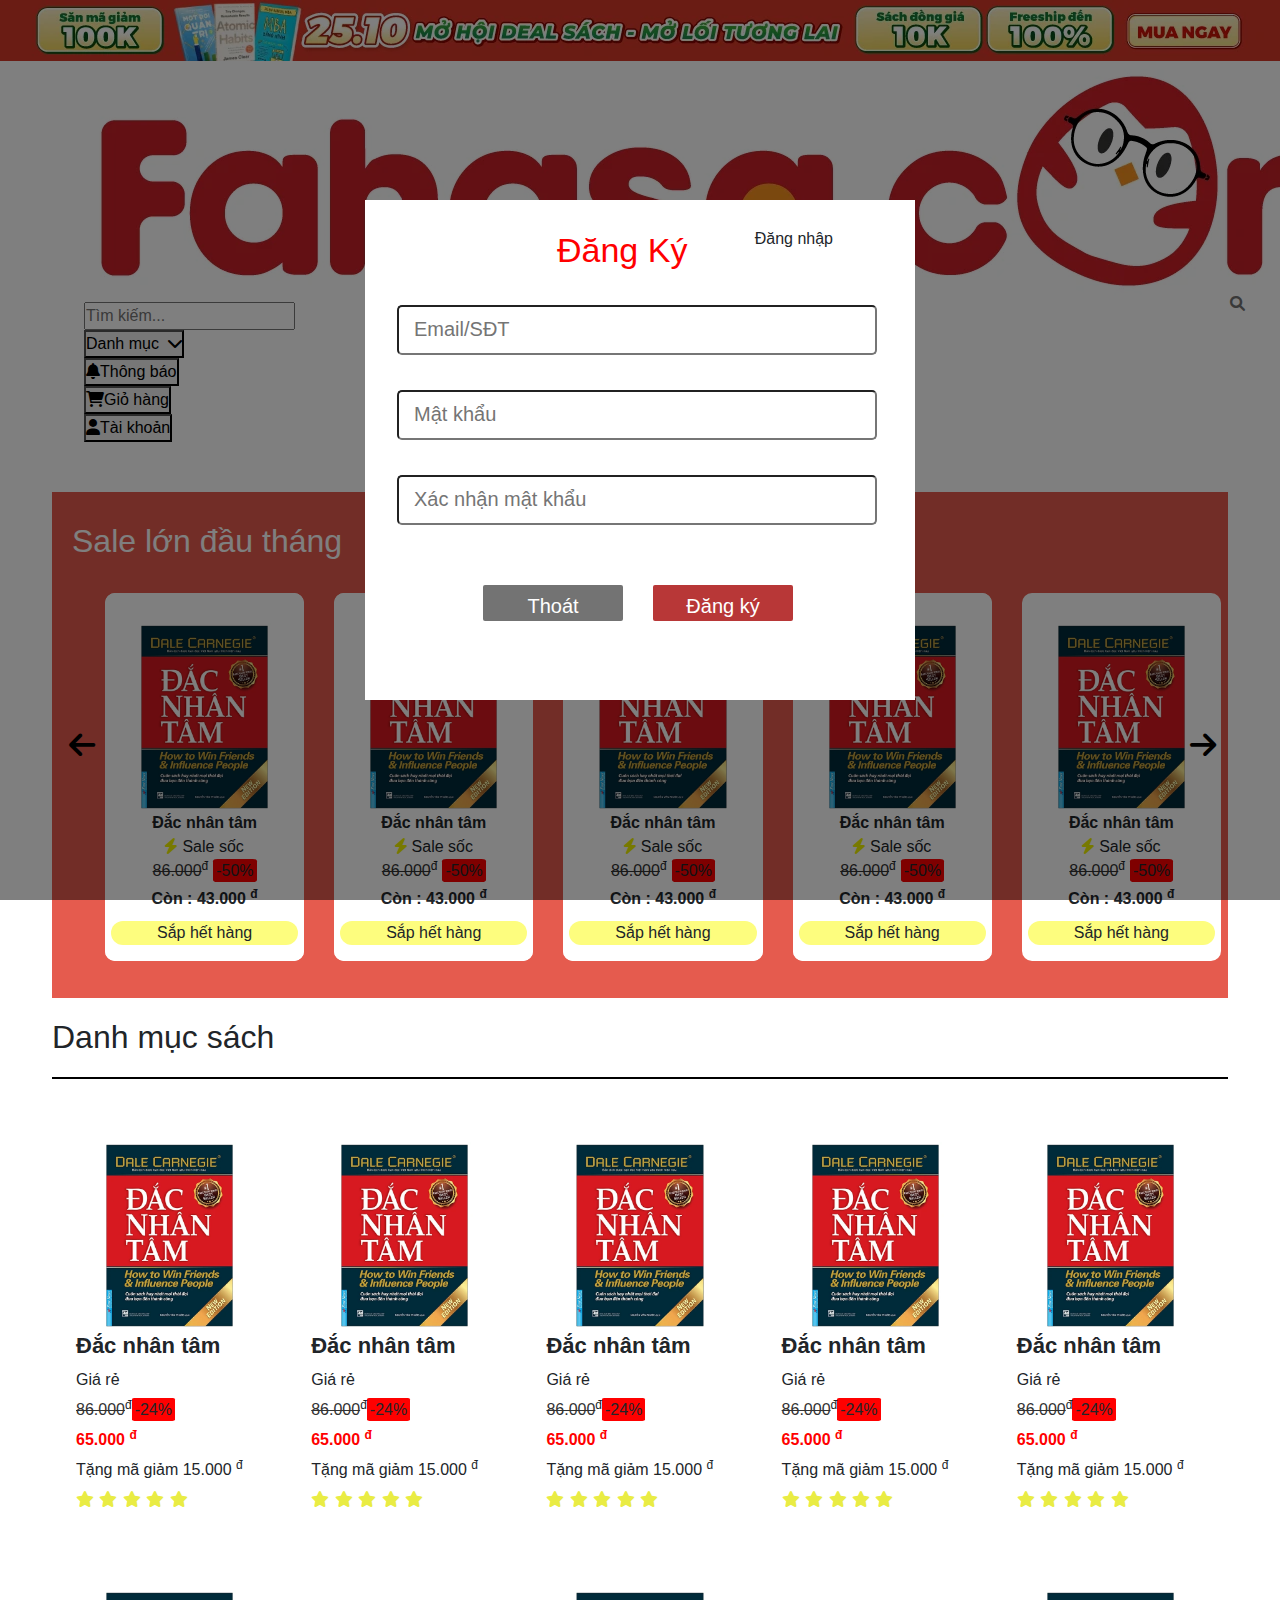
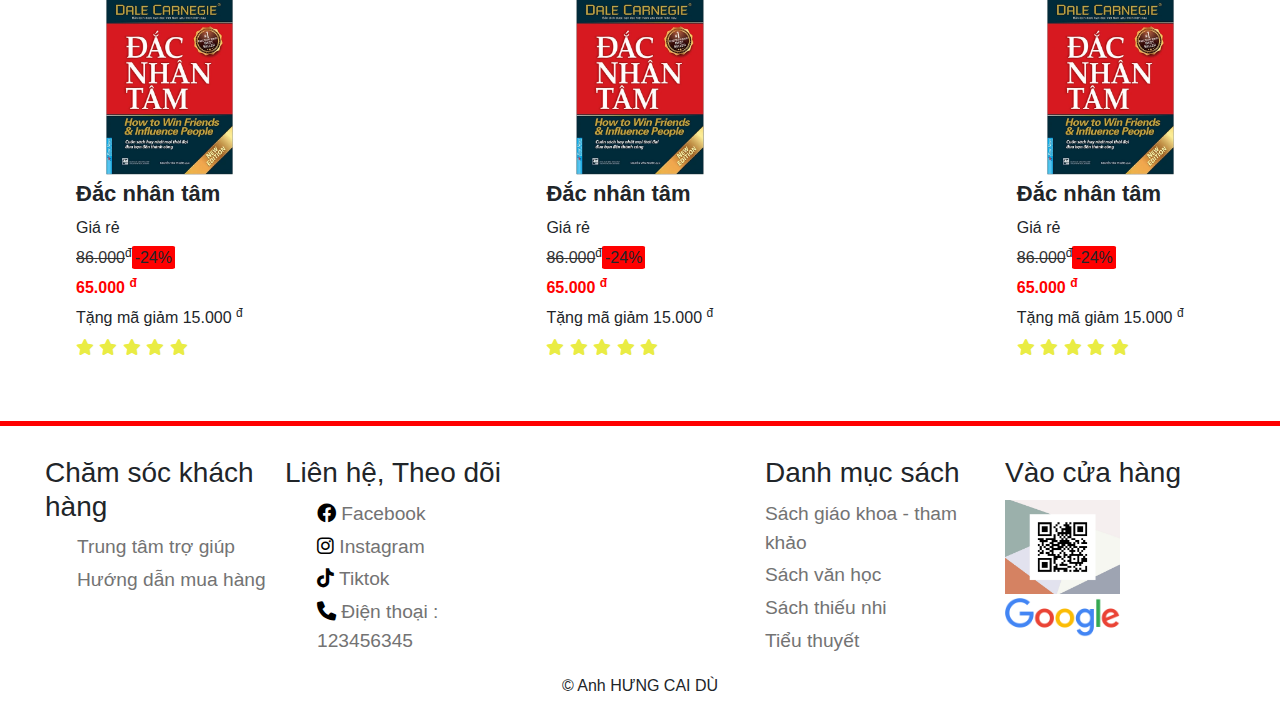
<file: index.html>
<!DOCTYPE html>
<html lang="en">

<head>
    <meta charset="UTF-8">
    <meta name="viewport" content="width=device-width, initial-scale=1.0">
    <script src="https://fontawesome.com/" crossorigin="anonymous"></script>
    <link rel="stylesheet" href="https://cdnjs.cloudflare.com/ajax/libs/font-awesome/6.0.0/css/all.min.css">
    <title>Document</title>
    <link href="https://cdn.jsdelivr.net/npm/bootstrap@5.2.3/dist/css/bootstrap.min.css" rel="stylesheet">
    <script src="https://cdn.jsdelivr.net/npm/bootstrap@5.2.3/dist/js/bootstrap.bundle.min.js"></script>
    <link rel="stylesheet" href="s.css">
</head>

<body>
    <header>
        <img src="image/hder.webp" alt="">
    </header>
    <nav>
        <div class="container">
            <ul>
                <li><a href=""><img src="image/fahasa-logo.webp" alt=""></a></li>
                <li>
                    <input type="text" name="" id="" placeholder="Tìm kiếm...">
                    <a href=""><i class="fa-solid fa-magnifying-glass"></i></a>
                </li>
                <li>
                        <a href=""></a>
                        <button>
                            Danh mục 
                            <i class="fas fa-grid-2"></i>
                            <i class="fas fa-chevron-down"></i>
                        </button>
                </li>
                <li>
                    <a href=""></a>
                    <button><i class="fa-solid fa-bell"></i>Thông báo</button>
                </li>
                <li>
                    <a href=""></a>
                    <button><i class="fa-solid fa-cart-shopping"></i>Giỏ hàng</button>
                </li>
                <li id="adress-form">
                    <a href=""></a>
                    <button><i class="fa-solid fa-user"></i>Tài khoản</button>
                </li>
                <div class="modal">
                    <div class="modal_overlay"></div>
                    <div class="modal_body">
            <!-- ......đăng nhập..... -->
                        <!-- <div class="auth-form">
                            <div class="auth-form_container">
                                <div class="auth-form_header">
                                    <h3 class="auth-form_heading">Đăng nhập</h3>
                                    <span class="auth-form_swich-btn">Đăng ký</span>
                                </div>
            
                                <div class="auth-form_form">
                                    <div class="auth-form_group">
                                        <input placeholder="Email/SĐT" type="text" class="auth-form_input">
                                    </div>
                                    <div class="auth-form_group">
                                        <input placeholder="Mật khẩu" type="password" class="auth-form_input">
                                    </div>
                            
                                </div>
                                <div class="auth-form_aside">
                                    <div class="auth-form_help">
                                        <a href="">Quên mật khẩu</a>
                                    </div>
                                </div>
                                <div class="auth-form_controls">
                                    <button class="btn">Thoát</button>
                                    <button class="btn btn--primary">Đăng nhập</button>
                                </div>
                            </div>
                        </div>  -->
            <!-- ......đăng ký.....  -->
                        <div class="auth-form">
                            <div class="auth-form_container">
                                <div class="auth-form_header">
                                    <h3 class="auth-form_heading">Đăng Ký</h3>
                                    <span class="auth-form_swich-btn">Đăng nhập</span>
                                </div>
            
                                <div class="auth-form_form">
                                    <div class="auth-form_group">
                                        <input placeholder="Email/SĐT" type="text" class="auth-form_input">
                                    </div>
                                    <div class="auth-form_group">
                                        <input placeholder="Mật khẩu" type="text" class="auth-form_input">
                                    </div>
                                    <div class="auth-form_group">
                                        <input placeholder="Xác nhận mật khẩu" type="text" class="auth-form_input">
                                    </div>
                                </div>
                                <div class="auth-form_controls">
                                    <button id="adress-back" class="btn auth-form_controls_back">Thoát</button>
                                    <button class="btn btn--primary">Đăng ký</button>
                                </div>
                            </div>
                        </div> 
            
                    </div>
                </div>
            </ul>                                                                
        </div>
    </nav>
    <!-- .....form.. -->
     
    <!-- ......slider prouct..... -->
    <section class="slider-product-one">
        <div class="container">
            <div class="slider-product-one-content">
                <div class="slider-product-one-content-title">
                    <h2>Sale lớn đầu tháng</h2>
                </div>
                <div class="slider-product-one-content-content">
                    <div class="slider-product-one-content-items-content">
                        <div class="slider-product-one-content-items">
                            <div class="slider-product-one-content-item">
                                <img src="image/dacnhantam.webp" alt="">
                                <div class="slider-product-one-content-item-text">
                                    <li>Đắc nhân tâm</li>
                                    <li><i class="fa-solid fa-bolt"></i>Sale sốc</li>
                                    <li><a href="">86.000</a><sup>đ</sup><span>-50%</span></li>
                                    <li>Còn : 43.000 <sup>đ</sup></li>
                                    <li>
                                        <span>Sắp hết hàng</span>
                                    </li>
                                </div>
                            </div>
                            <div class="slider-product-one-content-item">
                                <img src="image/dacnhantam.webp" alt="">
                                <div class="slider-product-one-content-item-text">
                                    <li>Đắc nhân tâm</li>
                                    <li><i class="fa-solid fa-bolt"></i>Sale sốc</li>
                                    <li><a href="">86.000</a><sup>đ</sup><span>-50%</span></li>
                                    <li>Còn : 43.000 <sup>đ</sup></li>
                                    <li>
                                        <span>Sắp hết hàng</span>
                                    </li>
                                </div>
                            </div>
                            <div class="slider-product-one-content-item">
                                <img src="image/dacnhantam.webp" alt="">
                                <div class="slider-product-one-content-item-text">
                                    <li>Đắc nhân tâm</li>
                                    <li><i class="fa-solid fa-bolt"></i>Sale sốc</li>
                                    <li><a href="">86.000</a><sup>đ</sup><span>-50%</span></li>
                                    <li>Còn : 43.000 <sup>đ</sup></li>
                                    <li>
                                        <span>Sắp hết hàng</span>
                                    </li>
                                </div>
                            </div>
                            <div class="slider-product-one-content-item">
                                <img src="image/dacnhantam.webp" alt="">
                                <div class="slider-product-one-content-item-text">
                                    <li>Đắc nhân tâm</li>
                                    <li><i class="fa-solid fa-bolt"></i>Sale sốc</li>
                                    <li><a href="">86.000</a><sup>đ</sup><span>-50%</span></li>
                                    <li>Còn : 43.000 <sup>đ</sup></li>
                                    <li>
                                        <span>Sắp hết hàng</span>
                                    </li>
                                </div>
                            </div>
                            <div class="slider-product-one-content-item">
                                <img src="image/dacnhantam.webp" alt="">
                                <div class="slider-product-one-content-item-text">
                                    <li>Đắc nhân tâm</li>
                                    <li><i class="fa-solid fa-bolt"></i>Sale sốc</li>
                                    <li><a href="">86.000</a><sup>đ</sup><span>-50%</span></li>
                                    <li>Còn : 43.000 <sup>đ</sup></li>
                                    <li>
                                        <span>Sắp hết hàng</span>
                                    </li>
                                </div>
                            </div>
                        </div>
                        <div class="slider-product-one-content-items">
                            <div class="slider-product-one-content-item">
                                <img src="image/dacnhantam.webp" alt="">
                                <div class="slider-product-one-content-item-text">
                                    <li>Đắc nhân tâm</li>
                                    <li><i class="fa-solid fa-bolt"></i>Sale sốc</li>
                                    <li><a href="">86.000</a><sup>đ</sup><span>-50%</span></li>
                                    <li>Còn : 43.000 <sup>đ</sup></li>
                                    <li>
                                        <span>Sắp hết hàng</span>
                                    </li>
                                </div>
                            </div>
                            <div class="slider-product-one-content-item">
                                <img src="image/dacnhantam.webp" alt="">
                                <div class="slider-product-one-content-item-text">
                                    <li>Đắc nhân tâm</li>
                                    <li><i class="fa-solid fa-bolt"></i>Sale sốc</li>
                                    <li><a href="">86.000</a><sup>đ</sup><span>-50%</span></li>
                                    <li>Còn : 43.000 <sup>đ</sup></li>
                                    <li>
                                        <span>Sắp hết hàng</span>
                                    </li>
                                </div>
                            </div>
                            <div class="slider-product-one-content-item">
                                <img src="image/dacnhantam.webp" alt="">
                                <div class="slider-product-one-content-item-text">
                                    <li>Đắc nhân tâm</li>
                                    <li><i class="fa-solid fa-bolt"></i>Sale sốc</li>
                                    <li><a href="">86.000</a><sup>đ</sup><span>-50%</span></li>
                                    <li>Còn : 43.000 <sup>đ</sup></li>
                                    <li>
                                        <span>Sắp hết hàng</span>
                                    </li>
                                </div>
                            </div>
                            <div class="slider-product-one-content-item">
                                <img src="image/dacnhantam.webp" alt="">
                                <div class="slider-product-one-content-item-text">
                                    <li>Đắc nhân tâm</li>
                                    <li><i class="fa-solid fa-bolt"></i>Sale sốc</li>
                                    <li><a href="">86.000</a><sup>đ</sup><span>-50%</span></li>
                                    <li>Còn : 43.000 <sup>đ</sup></li>
                                    <li>
                                        <span>Sắp hết hàng</span>
                                    </li>
                                </div>
                            </div>
                        </div>
                        <!-- <div class="slider-          product-one-content-items">
                            <div class="slider-product-one-content-item">
                                <img src="image/dacnhantam.webp" alt="">
                                <div class="slider-product-one-content-item-text">
                                    <li>Đắc nhân tâm</li>
                                    <li><i class="fa-solid fa-bolt"></i>Sale sốc</li>
                                    <li><a href="">86.000</a><sup>đ</sup><span>-50%</span></li>
                                    <li>Còn : 43.000 <sup>đ</sup></li>
                                    <li>
                                        <span>Sắp hết hàng</span>
                                    </li>
                                </div>
                            </div>
                            <div class="slider-product-one-content-item">
                                <img src="image/dacnhantam.webp" alt="">
                                <div class="slider-product-one-content-item-text">
                                    <li>Đắc nhân tâm</li>
                                    <li><i class="fa-solid fa-bolt"></i>Sale sốc</li>
                                    <li><a href="">86.000</a><sup>đ</sup><span>-50%</span></li>
                                    <li>Còn : 43.000 <sup>đ</sup></li>
                                    <li>
                                        <span>Sắp hết hàng</span>
                                    </li>
                                </div>
                            </div>
                            <div class="slider-product-one-content-item">
                                <img src="image/dacnhantam.webp" alt="">
                                <div class="slider-product-one-content-item-text">
                                    <li>Đắc nhân tâm</li>
                                    <li><i class="fa-solid fa-bolt"></i>Sale sốc</li>
                                    <li><a href="">86.000</a><sup>đ</sup><span>-50%</span></li>
                                    <li>Còn : 43.000 <sup>đ</sup></li>
                                    <li>
                                        <span>Sắp hết hàng</span>
                                    </li>
                                </div>
                            </div>
                            <div class="slider-product-one-content-item">
                                <img src="image/dacnhantam.webp" alt="">
                                <div class="slider-product-one-content-item-text">
                                    <li>Đắc nhân tâm</li>
                                    <li><i class="fa-solid fa-bolt"></i>Sale sốc</li>
                                    <li><a href="">86.000</a><sup>đ</sup><span>-50%</span></li>
                                    <li>Còn : 43.000 <sup>đ</sup></li>
                                    <li>
                                        <span>Sắp hết hàng</span>
                                    </li>
                                </div>
                            </div>
                        </div> -->
                    </div>

                </div>
                <div class="slider-product-one-content-btn">
                    <!-- <i class="fa-solid fa-arrows-left-right"></i> -->
                    <i class="fas fa-arrow-left fa-chevron-right-one"></i>
                    <i class="fas fa-arrow-right fa-chevron-left-one"></i>
                </div>


            </div>
        </div>

    </section>
    <!-- .......product gallery....... -->
    <section class="product-gallery-one">
        <div class="container">
            <div class="product-gallery-one-content">
                <div class="product-gallery-one-conten-litle">
                    <h2>Danh mục sách</h2>
                </div>
                <div class="product-gallery-one-content-product " >
                    <div class="product-gallery-one-content-product-item">
                        <img src="image/dacnhantam.webp" alt="">
                        <div class="product-gallery-one-content-product-item-text">
                            <li>Đắc nhân tâm</li>
                            <li>Giá rẻ</li>
                            <li><a href="">86.000</a><sup>đ</sup><span>-24%</span></li>
                            <li>65.000 <sup>đ</sup></li>
                            <li>Tặng mã giảm 15.000 <sup>đ</sup></li>
                            <li>
                                <i class="fa-solid fa-star"></i>
                                <i class="fa-solid fa-star"></i>
                                <i class="fa-solid fa-star"></i>
                                <i class="fa-solid fa-star"></i>
                                <i class="fa-solid fa-star"></i>
                            </li>
                        </div>
                    </div>
                    <div class="product-gallery-one-content-product-item">
                        <img src="image/dacnhantam.webp" alt="">
                        <div class="product-gallery-one-content-product-item-text">
                            <li>Đắc nhân tâm</li>
                            <li>Giá rẻ</li>
                            <li><a href="">86.000</a><sup>đ</sup><span>-24%</span></li>
                            <li>65.000 <sup>đ</sup></li>
                            <li>Tặng mã giảm 15.000 <sup>đ</sup></li>
                            <li>
                                <i class="fa-solid fa-star"></i>
                                <i class="fa-solid fa-star"></i>
                                <i class="fa-solid fa-star"></i>
                                <i class="fa-solid fa-star"></i>
                                <i class="fa-solid fa-star"></i>
                            </li>
                        </div>
                    </div>
                    <div class="product-gallery-one-content-product-item">
                        <img src="image/dacnhantam.webp" alt="">
                        <div class="product-gallery-one-content-product-item-text">
                            <li>Đắc nhân tâm</li>
                            <li>Giá rẻ</li>
                            <li><a href="">86.000</a><sup>đ</sup><span>-24%</span></li>
                            <li>65.000 <sup>đ</sup></li>
                            <li>Tặng mã giảm 15.000 <sup>đ</sup></li>
                            <li>
                                <i class="fa-solid fa-star"></i>
                                <i class="fa-solid fa-star"></i>
                                <i class="fa-solid fa-star"></i>
                                <i class="fa-solid fa-star"></i>
                                <i class="fa-solid fa-star"></i>
                            </li>
                        </div>
                    </div>
                    <div class="product-gallery-one-content-product-item">
                        <img src="image/dacnhantam.webp" alt="">
                        <div class="product-gallery-one-content-product-item-text">
                            <li>Đắc nhân tâm</li>
                            <li>Giá rẻ</li>
                            <li><a href="">86.000</a><sup>đ</sup><span>-24%</span></li>
                            <li>65.000 <sup>đ</sup></li>
                            <li>Tặng mã giảm 15.000 <sup>đ</sup></li>
                            <li>
                                <i class="fa-solid fa-star"></i>
                                <i class="fa-solid fa-star"></i>
                                <i class="fa-solid fa-star"></i>
                                <i class="fa-solid fa-star"></i>
                                <i class="fa-solid fa-star"></i>
                            </li>
                        </div>
                    </div>
                    <div class="product-gallery-one-content-product-item">
                        <img src="image/dacnhantam.webp" alt="">
                        <div class="product-gallery-one-content-product-item-text">
                            <li>Đắc nhân tâm</li>
                            <li>Giá rẻ</li>
                            <li><a href="">86.000</a><sup>đ</sup><span>-24%</span></li>
                            <li>65.000 <sup>đ</sup></li>
                            <li>Tặng mã giảm 15.000 <sup>đ</sup></li>
                            <li>
                                <i class="fa-solid fa-star"></i>
                                <i class="fa-solid fa-star"></i>
                                <i class="fa-solid fa-star"></i>
                                <i class="fa-solid fa-star"></i>
                                <i class="fa-solid fa-star"></i>
                            </li>
                        </div>
                    </div>
                    <div class="product-gallery-one-content-product-item">
                        <img src="image/dacnhantam.webp" alt="">
                        <div class="product-gallery-one-content-product-item-text">
                            <li>Đắc nhân tâm</li>
                            <li>Giá rẻ</li>
                            <li><a href="">86.000</a><sup>đ</sup><span>-24%</span></li>
                            <li>65.000 <sup>đ</sup></li>
                            <li>Tặng mã giảm 15.000 <sup>đ</sup></li>
                            <li>
                                <i class="fa-solid fa-star"></i>
                                <i class="fa-solid fa-star"></i>
                                <i class="fa-solid fa-star"></i>
                                <i class="fa-solid fa-star"></i>
                                <i class="fa-solid fa-star"></i>
                            </li>
                        </div>
                    </div>
                    <div class="product-gallery-one-content-product-item">
                        <img src="image/dacnhantam.webp" alt="">
                        <div class="product-gallery-one-content-product-item-text">
                            <li>Đắc nhân tâm</li>
                            <li>Giá rẻ</li>
                            <li><a href="">86.000</a><sup>đ</sup><span>-24%</span></li>
                            <li>65.000 <sup>đ</sup></li>
                            <li>Tặng mã giảm 15.000 <sup>đ</sup></li>
                            <li>
                                <i class="fa-solid fa-star"></i>
                                <i class="fa-solid fa-star"></i>
                                <i class="fa-solid fa-star"></i>
                                <i class="fa-solid fa-star"></i>
                                <i class="fa-solid fa-star"></i>
                            </li>
                        </div>
                    </div>
                    <div class="product-gallery-one-content-product-item">
                        <img src="image/dacnhantam.webp" alt="">
                        <div class="product-gallery-one-content-product-item-text">
                            <li>Đắc nhân tâm</li>
                            <li>Giá rẻ</li>
                            <li><a href="">86.000</a><sup>đ</sup><span>-24%</span></li>
                            <li>65.000 <sup>đ</sup></li>
                            <li>Tặng mã giảm 15.000 <sup>đ</sup></li>
                            <li>
                                <i class="fa-solid fa-star"></i>
                                <i class="fa-solid fa-star"></i>
                                <i class="fa-solid fa-star"></i>
                                <i class="fa-solid fa-star"></i>
                                <i class="fa-solid fa-star"></i>
                            </li>
                        </div>
                    </div>

                </div>
                
                
            </div>
        </div>
    </section>
    <!-- foorter -->
    <footer class="footer">
        <div class="gird">
            <div class="gird__row">
                <div class="gird__colum-2-4">
                    <h3 class="foorter__heading">Chăm sóc khách hàng</h3>
                    <ul class="footer-list">
                        <li class="footer-item">
                            <a href="" class="footer-item-link">Trung tâm trợ giúp</a>
                        </li>
                        <li class="footer-item">
                            <a href="" class="footer-item-link">Hướng dẫn mua hàng</a>
                        </li>    
                    </ul>
                </div>
                <div class="gird__colum-2-4">
                    <h3 class="foorter__heading">Liên hệ, Theo dõi</h3>
                    <ul class="footer-list">
                        <li class="footer-item">
                            <a href="" class="footer-item-link">
                                <i class="fa-brands fa-facebook"></i>
                                Facebook
                            </a>
                        </li>
                        <li class="footer-item">
                            <a href="" class="footer-item-link">
                                <i class="fa-brands fa-instagram"></i>
                                Instagram
                            </a>
                        </li>
                        <li class="footer-item">
                            <a href="" class="footer-item-link">
                                <i class="fa-brands fa-tiktok"></i>
                                Tiktok
                            </a>
                        </li> 
                        <li class="footer-item">
                            <a href="" class="footer-item-link">
                                <i class="fa-solid fa-phone"></i>
                                Điện thoại : 123456345
                            </a>
                        </li>   
                    </ul>
                </div>
                <div class="gird__colum-2-4">
                    <h3 class="foorter__heading"></h3>
                </div>
                <div class="gird__colum-2-4">
                    <h3 class="foorter__heading">Danh mục sách</h3>
                    <li class="footer-item">
                        <a href="" class="footer-item-link">
                            Sách giáo khoa - tham khảo
                        </a>
                    </li> 
                    <li class="footer-item">
                        <a href="" class="footer-item-link">
                            Sách văn học
                        </a>
                    </li> 
                    <li class="footer-item">
                        <a href="" class="footer-item-link">
                            Sách thiếu nhi
                        </a>
                    </li> 
                    <li class="footer-item">
                        <a href="" class="footer-item-link">
                            Tiểu thuyết
                        </a>
                    </li> 
                </div>
                <div class="gird__colum-2-4">
                    <h3 class="foorter__heading">Vào cửa hàng</h3>
                    <li class="footer-item">
                        <a href="" class="footer-item-link">
                            <img class="footer-img" src="image/qr.jpg" alt="Truy cập">
                        </a>
                        <a href="" class="footer-item-link">
                            <img class="footer-img" src="image/gg.png" alt=" Google">
                           
                        </a>
                        
                    </li> 
                </div>
                
            </div>
            <div class="gird__row2">
                <p>&copy Anh HƯNG CAI DÙ</p>
            </div>
        </div>
    </footer>
    <script src="ci.js"></script>
</body>

</html>
</file>
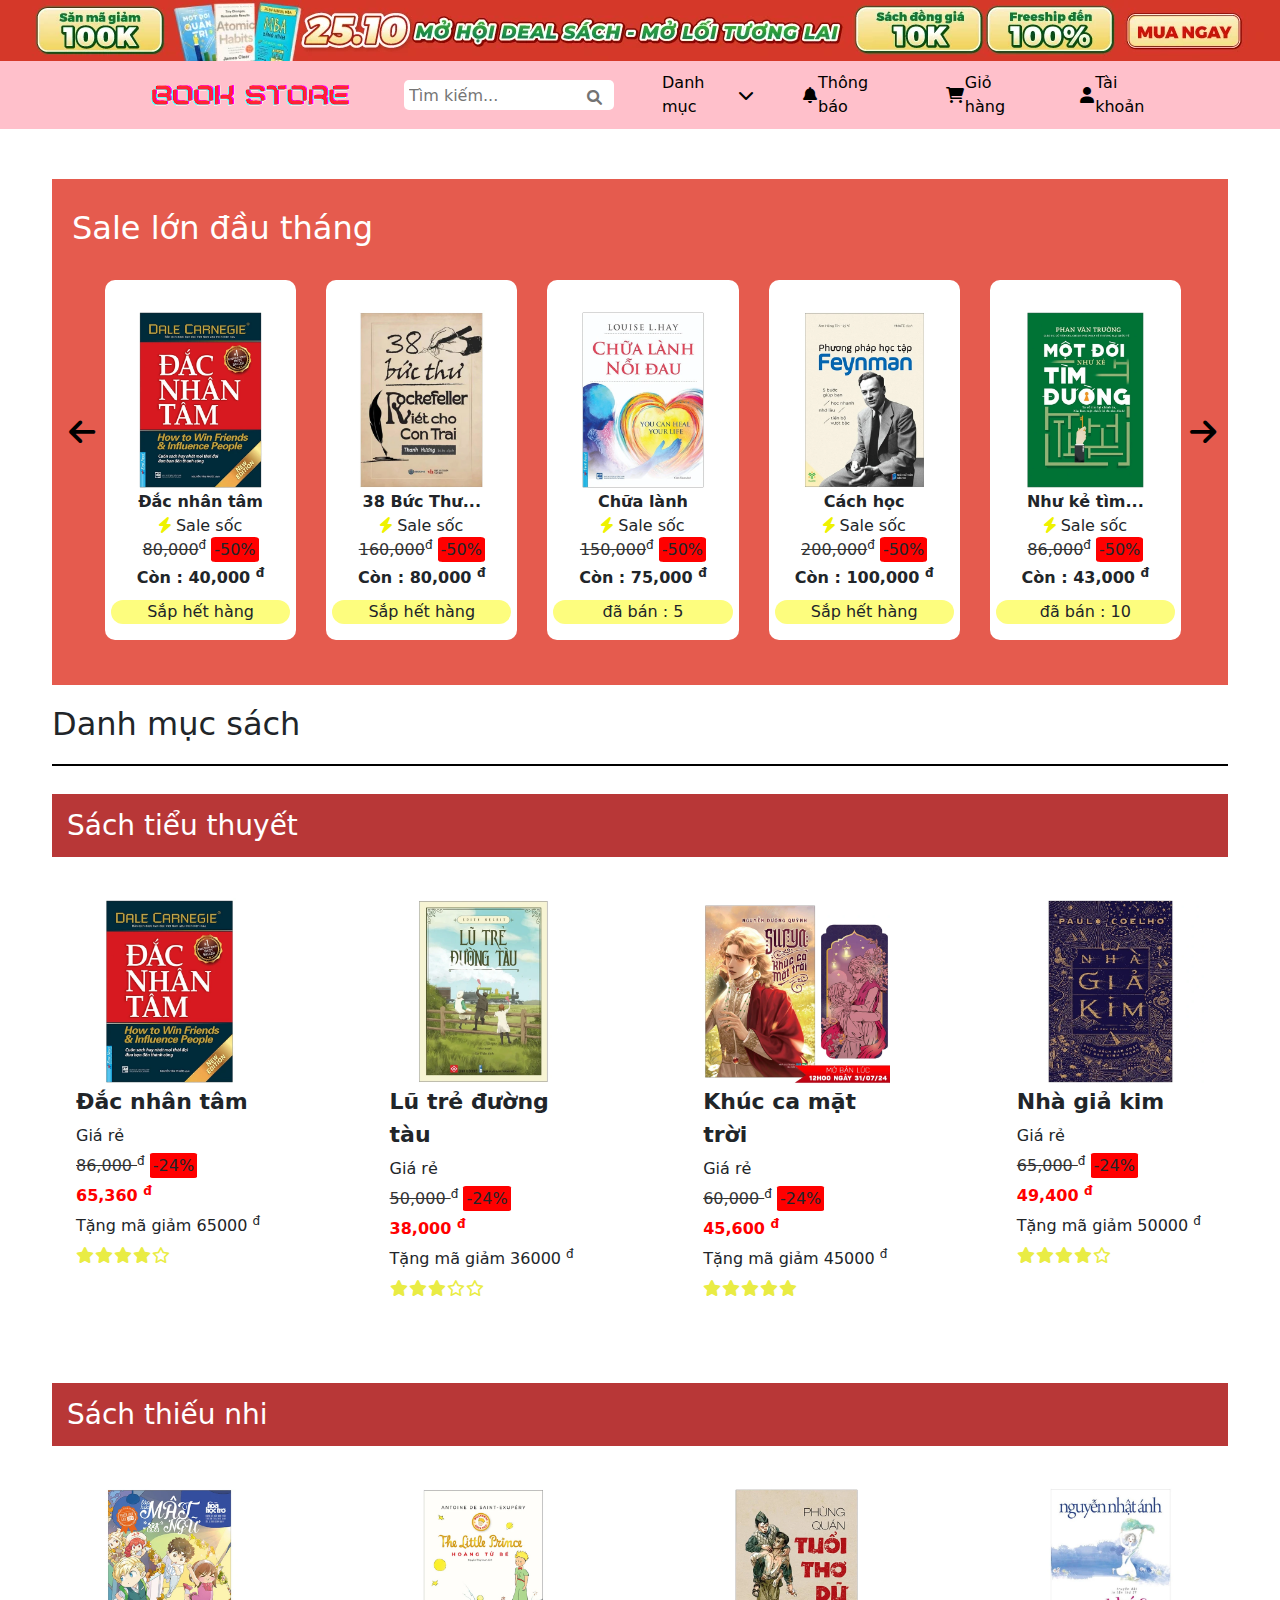
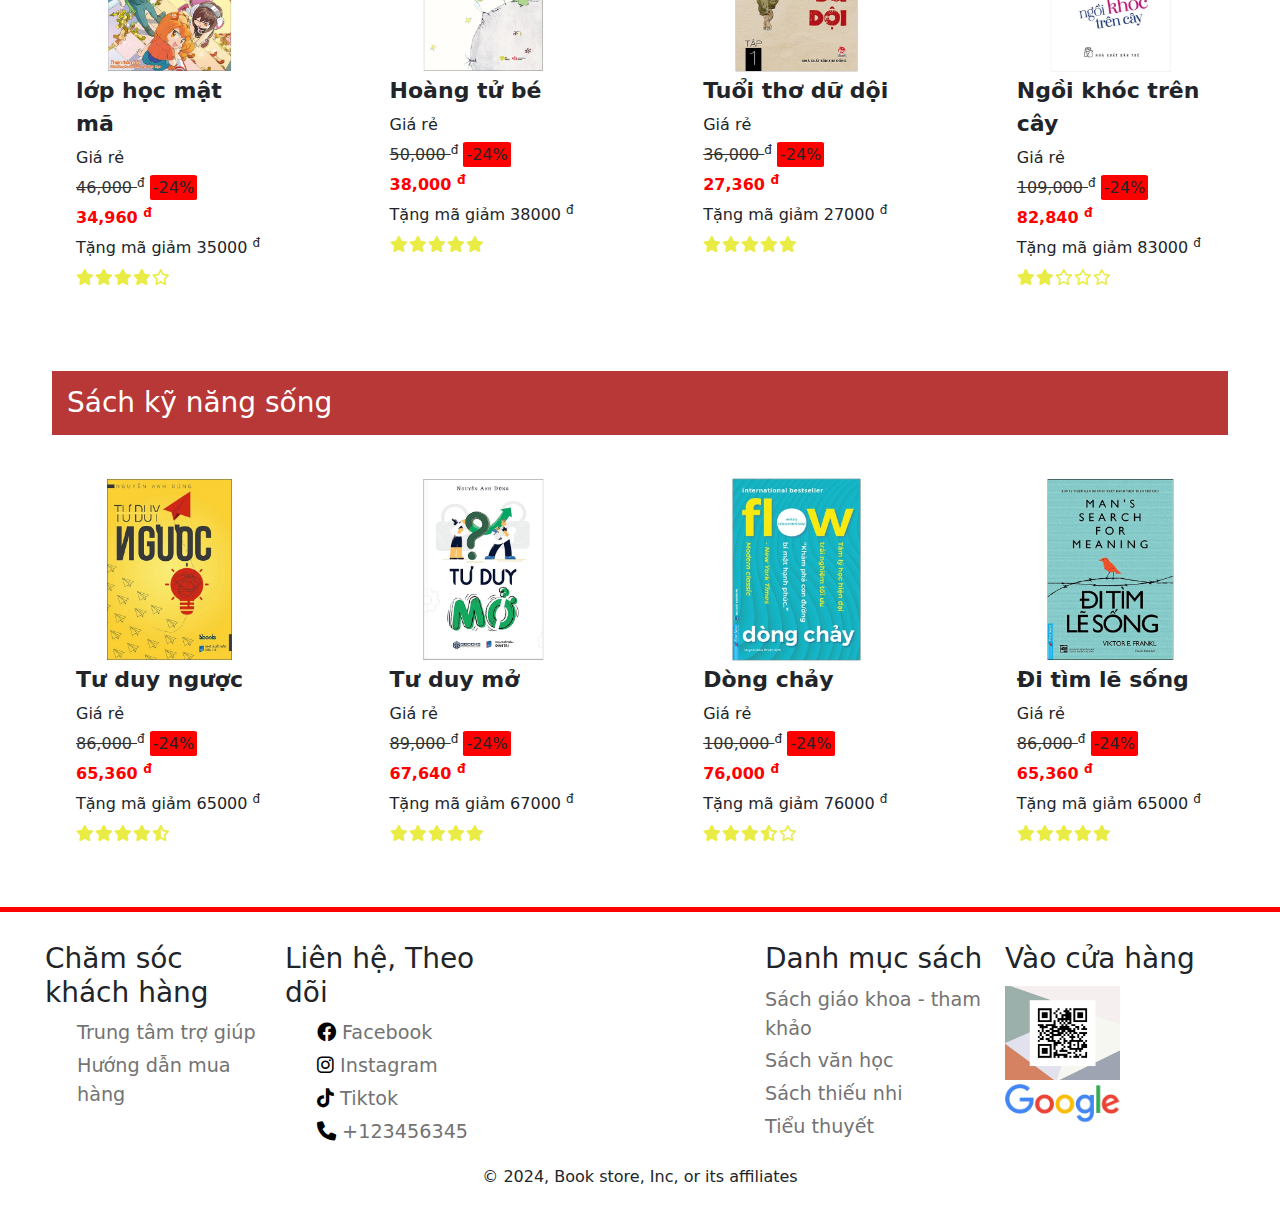
<file: page/index.html>
<!DOCTYPE html>
<html lang="en">

<head>
    <meta charset="UTF-8">
    <meta name="viewport" content="width=device-width, initial-scale=1.0">
    <script src="https://fontawesome.com/" crossorigin="anonymous"></script>
    <link rel="stylesheet" href="https://cdnjs.cloudflare.com/ajax/libs/font-awesome/6.0.0/css/all.min.css">
    <title>Document</title>
    <link href="https://cdn.jsdelivr.net/npm/bootstrap@5.2.3/dist/css/bootstrap.min.css" rel="stylesheet">
    <script src="https://cdn.jsdelivr.net/npm/bootstrap@5.2.3/dist/js/bootstrap.bundle.min.js"></script>
    <link rel="stylesheet" href="../style/s.css">
</head>

<body>
    <div id="header"></div>
    <!-- ......slider prouct..... -->
    <section class="slider-product-one">
        <div class="container">
            <div class="slider-product-one-content">
                <div class="slider-product-one-content-title">
                    <h2>Sale lớn đầu tháng</h2>
                </div>
                <div class="slider-product-one-content-content">
                    <div class="slider-product-one-content-items-content" id="hienthislider"
                        style="transform: translateX(0%);">
                    </div>
                </div>
            </div>
        </div>
    </section>
    <!-- .......product gallery....... -->
    <section class="product-gallery-one">
        <div class="container">
            <div class="product-gallery-one-content">
                <div class="product-gallery-one-conten-litle">
                    <h2>Danh mục sách</h2>
                </div>
                <div class="danhmuccon" id="hienthisach">
                </div>
            </div>
        </div>
    </section>
    <!-- foorter -->
    <div id="footer"></div>
</body>
<script src="../script/script.js"></script>
<script src="../script/slider.js"></script>
<script src="../components/header.js"></script>
<script src="../components/footer.js"></script>
<script src="../data/data.js"></script>
<script src="../script/hienthi.js"></script>
</html>
</file>
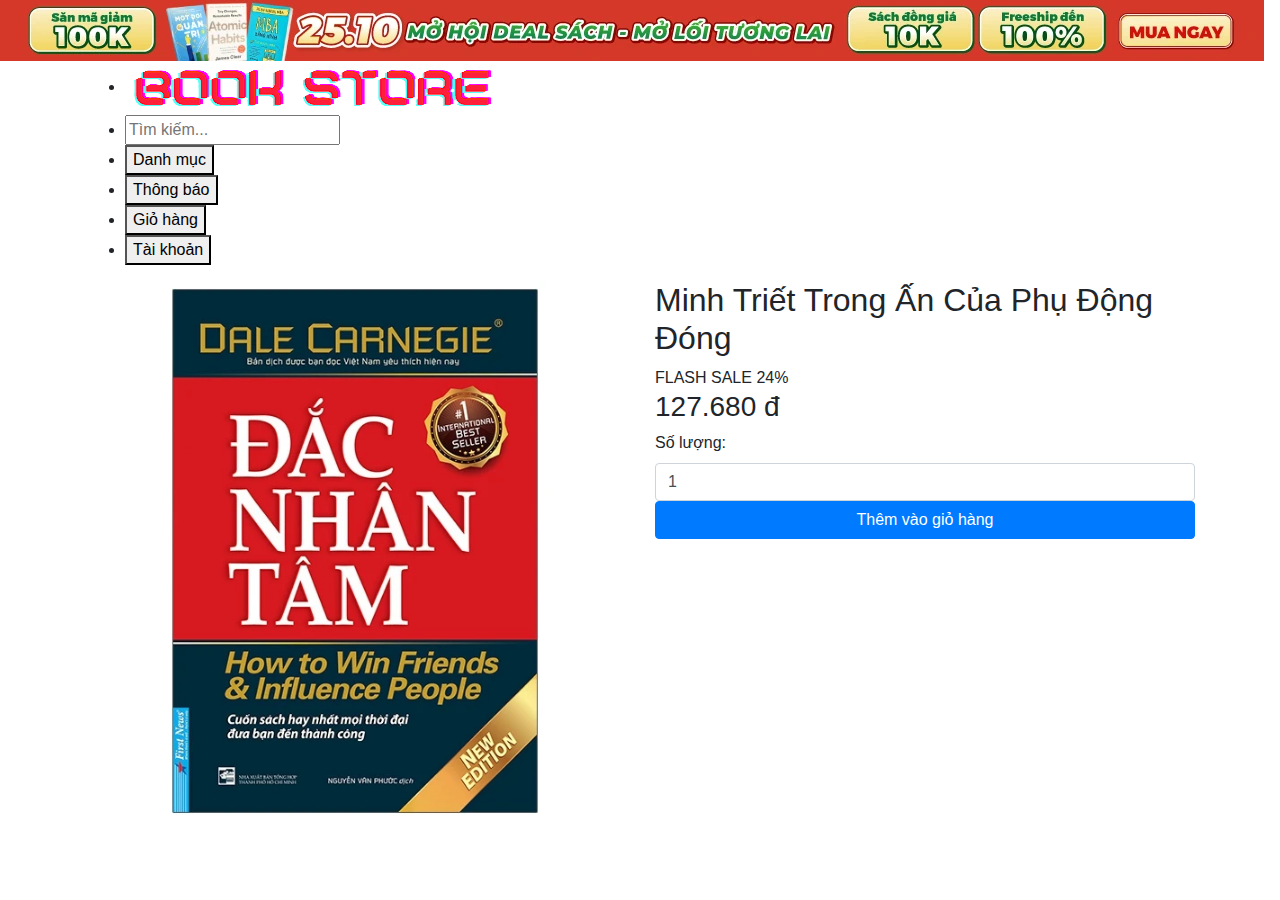
<file: detail.html>
<!-- product.html -->
<!DOCTYPE html>
<html lang="en">

<head>
    <meta charset="UTF-8">
    <meta name="viewport" content="width=device-width, initial-scale=1.0">
    <title>Minh Triết Trong Ấn</title>
    <link rel="stylesheet" href="https://stackpath.bootstrapcdn.com/bootstrap/4.5.2/css/bootstrap.min.css">
    <link rel="stylesheet" href="style.css">
</head>

<body>
    <header>
        <img src="image/hder.webp" alt="">
    </header>
    <nav>
        <div class="container">
            <ul>
                <li><a href=""><img src="image/logo.png" alt=""></a></li>
                <li>
                    <input type="text" name="" id="" placeholder="Tìm kiếm...">
                    <a href=""><i class="fa-solid fa-magnifying-glass"></i></a>
                </li>
                <li>
                    <a href=""></a>
                    <button>
                        Danh mục
                        <i class="fas fa-grid-2"></i>
                        <i class="fas fa-chevron-down"></i>
                    </button>
                </li>
                <li>
                    <a href=""></a>
                    <button><i class="fa-solid fa-bell"></i>Thông báo</button>
                </li>
                <li>
                    <a href=""></a>
                    <button><i class="fa-solid fa-cart-shopping"></i>Giỏ hàng</button>
                </li>
                <li id="adress-form">
                    <a href=""></a>
                    <button><i class="fa-solid fa-user"></i>Tài khoản</button>
                </li>
                <div class="modal">
                    <div class="modal_overlay"></div>
                    <div class="modal_body">
                        <!-- ......đăng nhập..... -->
                        <!-- <div class="auth-form">
                                    <div class="auth-form_container">
                                        <div class="auth-form_header">
                                            <h3 class="auth-form_heading">Đăng nhập</h3>
                                            <span class="auth-form_swich-btn">Đăng ký</span>
                                        </div>
                    
                                        <div class="auth-form_form">
                                            <div class="auth-form_group">
                                                <input placeholder="Email/SĐT" type="text" class="auth-form_input">
                                            </div>
                                            <div class="auth-form_group">
                                                <input placeholder="Mật khẩu" type="password" class="auth-form_input">
                                            </div>
                                    
                                        </div>
                                        <div class="auth-form_aside">
                                            <div class="auth-form_help">
                                                <a href="">Quên mật khẩu</a>
                                            </div>
                                        </div>
                                        <div class="auth-form_controls">
                                            <button class="btn">Thoát</button>
                                            <button class="btn btn--primary">Đăng nhập</button>
                                        </div>
                                    </div>
                                </div>  -->
                        <!-- ......đăng ký.....  -->
                        <div class="auth-form register">
                            <div class="auth-form_container">
                                <div class="auth-form_header">
                                    <span class="auth-form_heading">Đăng Ký</span>
                                    <span class="auth-form_heading">Đăng nhập</span>
                                </div>
    
                                <div class="auth-form_form">
                                    <div class="auth-form_group">
                                        <input placeholder="Email/SĐT" type="text" class="auth-form_input">
                                    </div>
                                    <div class="auth-form_group">
                                        <input placeholder="Mật khẩu" type="text" class="auth-form_input">
                                    </div>
                                    <div class="auth-form_group">
                                        <input placeholder="Xác nhận mật khẩu" type="text" class="auth-form_input">
                                    </div>
                                </div>
                                <div class="auth-form_controls">
                                    <button id="adress-back" class="btn auth-form_controls_back">Thoát</button>
                                    <button class="btn btn--primary">Đăng ký</button>
                                </div>
                            </div>
                        </div>
    
                    </div>
                </div>
            </ul>
        </div>
    </nav>
    <div class="container">
        <div class="row">
            <div class="col-md-6">
                <img src="image/dacnhantam.webp" alt="Minh Triết Trong Ấn" class="img-fluid product-image">
            </div>
            <div class="col-md-6 product-details">
                <h2 class="product-title">Minh Triết Trong Ấn Của Phụ Động Đóng</h2>
                <div class="flash-sale">FLASH SALE 24%</div>
                <h3 class="product-price">127.680 đ</h3>
                <div class="quantity">
                    <label for="quantity">Số lượng:</label>
                    <input type="number" id="quantity" min="1" value="1" class="form-control">
                </div>
                <button class="btn btn-primary btn-block">Thêm vào giỏ hàng</button>
                <div class="product-info">
                    <!-- Add other details (price, etc.) -->
                </div>
            </div>
        </div>
    </div>
</body>
<script src="ci.js"></script>
</html>
</file>
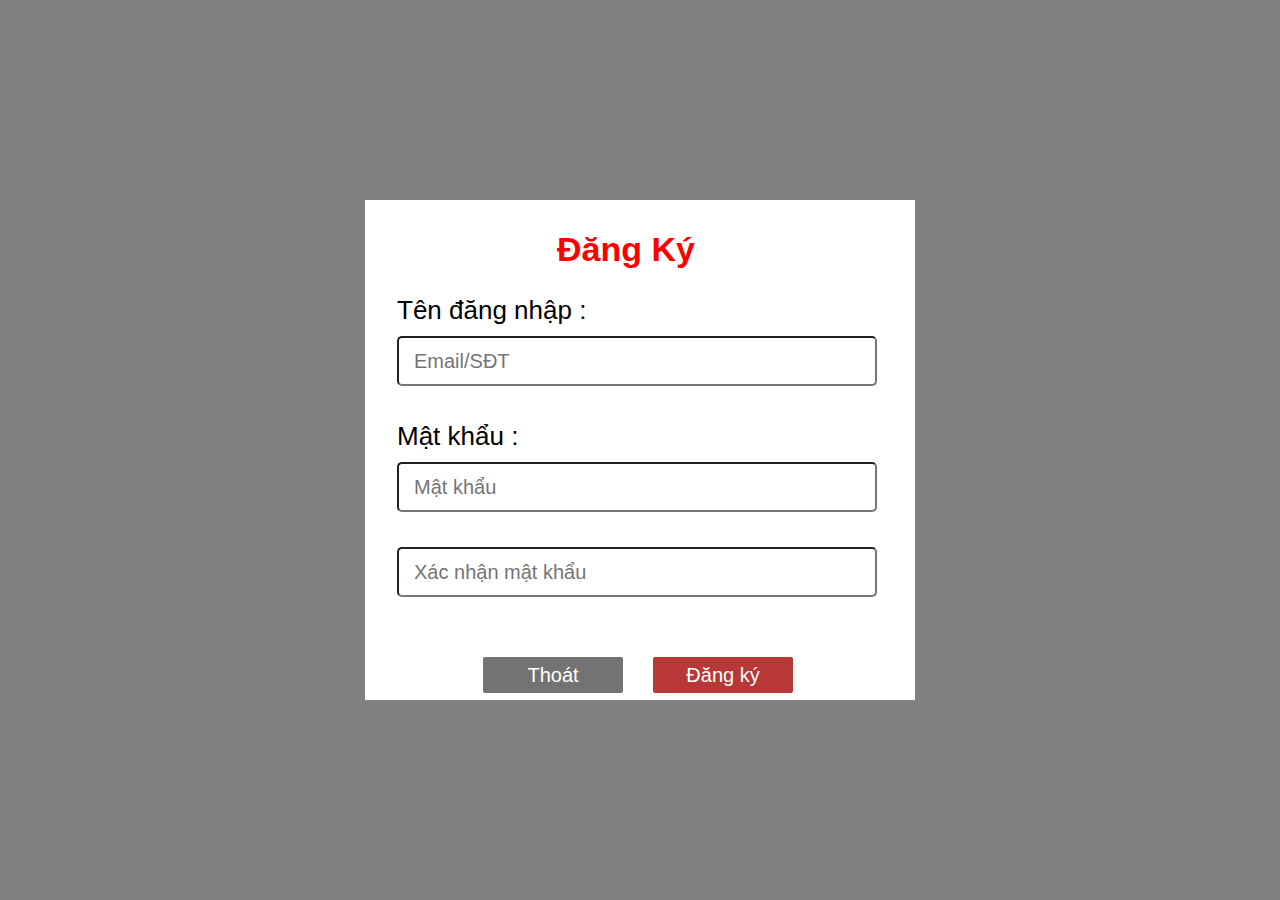
<file: form.dk.html>
<!DOCTYPE html>
<html lang="en">

<head>
    <meta charset="UTF-8">
    <meta name="viewport" content="width=device-width, initial-scale=1.0">
    <title>Document</title>
    <link rel="stylesheet" href="s.css">
</head>

<body>
    <div class="modal">
        <div class="modal_overlay"></div>
        <div class="modal_body">
            <!-- ......đăng ký.....  -->
            <div class="auth-form">
                <div class="auth-form_container">
                    <div class="auth-form_header">
                        <h3 class="auth-form_heading">Đăng Ký</h3>
                    </div>
                    <div class="auth-form_form">
                        <p>Tên đăng nhập :</p>
                        <div class="auth-form_group">
                            <input placeholder="Email/SĐT" type="text" class="auth-form_input">
                        </div>
                        <p>Mật khẩu :</p>
                        <div class="auth-form_group">
                            <input placeholder="Mật khẩu" type="text" class="auth-form_input">
                        </div>
                        <div class="auth-form_group">
                            <input placeholder="Xác nhận mật khẩu" type="text" class="auth-form_input">
                        </div>
                    </div>
                    <div class="auth-form_controls">
                        <button class="btn auth-form_controls_back"><a href="index.html">Thoát</a></button>
                        <button class="btn btn--primary"><a href="index.html">Đăng ký</a></button>
                    </div>
                </div>
            </div>

        </div>
    </div>
</body>

</html>
</file>
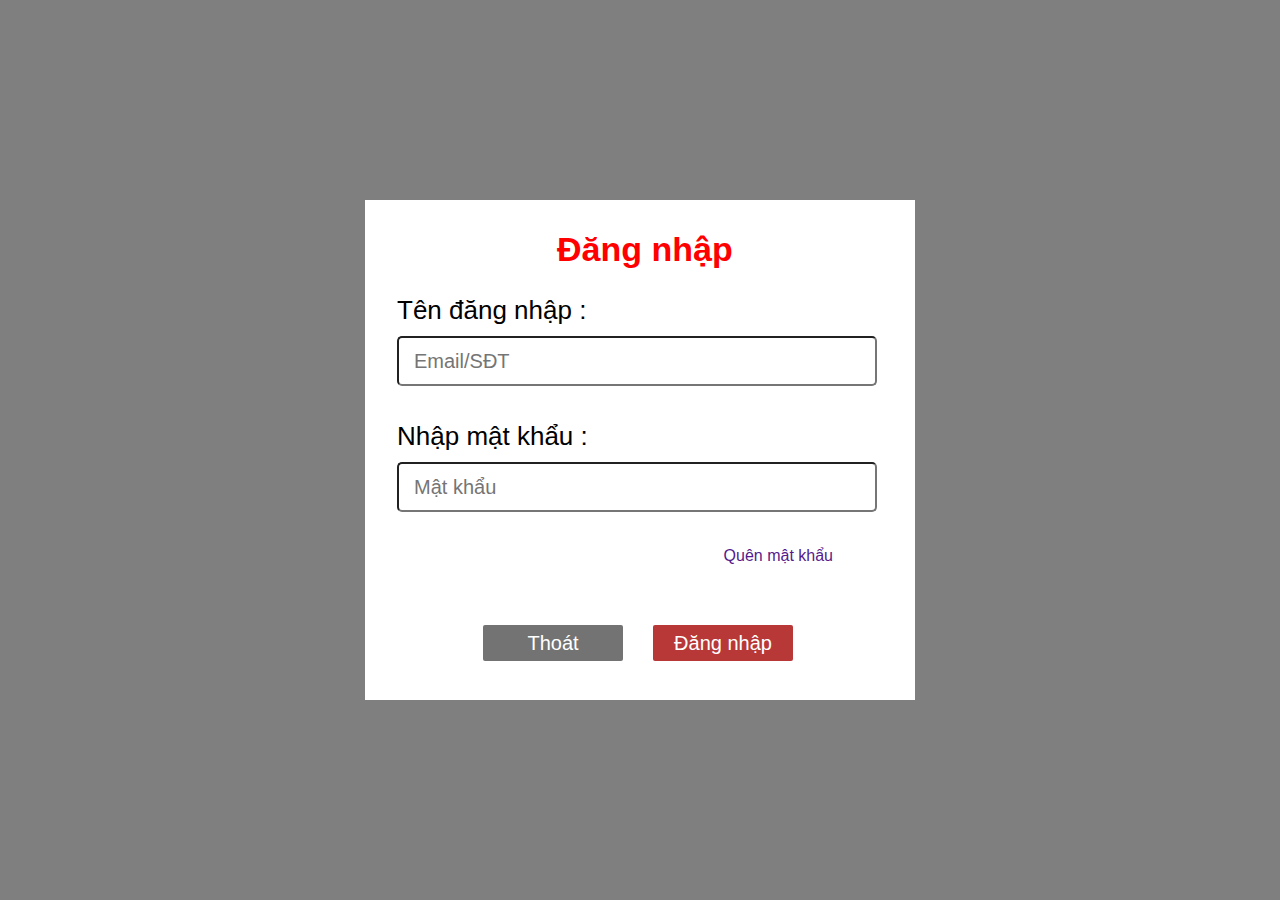
<file: form.kn.html>
<!DOCTYPE html>
<html lang="en">

<head>
    <meta charset="UTF-8">
    <meta name="viewport" content="width=device-width, initial-scale=1.0">
    <title>Document</title>
    <link rel="stylesheet" href="s.css">
</head>

<body>
    <div class="modal">
        <div class="modal_overlay"></div>
        <div class="modal_body">
            <!-- ......đăng nhập..... -->
            <div class="auth-form">
                <div class="auth-form_container">
                    <div class="auth-form_header">
                        <h3 class="auth-form_heading">Đăng nhập</h3>
                    </div>
                    <div class="auth-form_form">
                        <p>Tên đăng nhập :</p>
                        <div class="auth-form_group">
                            <input placeholder="Email/SĐT" type="text" class="auth-form_input">
                        </div>
                        <p>Nhập mật khẩu :</p>
                        <div class="auth-form_group">
                            <input placeholder="Mật khẩu" type="password" class="auth-form_input">
                        </div>
                    </div>
                    <div class="auth-form_aside">
                        <div class="auth-form_help">
                            <a href="">Quên mật khẩu</a>
                        </div>
                    </div>
                    <div class="auth-form_controls">
                        <button class="btn auth-form_controls_back"><a href="index.html">Thoát</a></button>
                        <button class="btn btn--primary"><a href="index.html">Đăng nhập</a></button>
                    </div>
                </div>
            </div>

        </div>
    </div>
</body>

</html>
</file>
<file: s.css>
*{
    margin: 0;;
    padding: 0;;
    box-sizing: border-box;
    font-family: Arial, Helvetica, sans-serif;
}
header{
    background-color: #D53829;
    text-align: center;
}
.container{
    max-width: 1200px;
    margin: auto;
}
ul{
    list-style: none;
}
li{
    list-style: none;
}
a{
    text-decoration: none;
}
/* nav...................... */
#nav-bar {
    background-color: pink;
}
.menu-level-1 .item-lv1 img{
    width: 210px;
    padding: 5px 0;
}
.menu-level-1 {
    max-width: 1100px;
    margin: auto;
    display: flex;
    flex-direction: row;
}
.item-lv1 {
    padding: 10px 24px;
    display: flex;
    justify-content: space-between;
    align-items: center;
    position: relative;
}
.menu-level-1 .item-lv1 input {
    height: 30px;
    width: 210px;
    border-radius: 5px;
    border: none;
    padding-left: 5px;
}
nav ul li:nth-child(2) i {
    color: #737373;
    position: absolute;
    font-size: 15px;
    right: 35px;
    line-height: 4px;
}
.item-lv1 a, i {
    color: #000
}
.item-lv1  i {
    padding: 1px;
}
.item-lv1:nth-child(3):hover,
.item-lv1:nth-child(4):hover, 
.item-lv1:nth-child(5):hover,
.item-lv1:nth-child(6):hover {
    background-color: #c45265;
}
.menu-level-2{
   border: 1px solid #ddd;
   box-shadow: 1px 2px 4px #ddd; 
   position: absolute;
   top: 60px;
   padding: 10px 20px;
   display: none;
   z-index: 1000;
   width: 185px;
   background-color: pink;
}
.menu-level-2 a{
    color: #000;
}

.menu-level-2 .item-lv2:hover{
    text-decoration: underline
}
.item-lv1:hover .menu-level-2{
    display: block;
}
/* ......modal */
.auth-form_form span{
    display: block;
    margin-bottom: 15px;
    text-transform: capitalize;
    font-size: 15px;
}
.modal{
    position: fixed;
    top: 0;
    right: 0;
    bottom: 0;
    left: 0;
    display: flex;
}
.modal_overlay{
    position: absolute;
    width: 100%;
    height: 100%;
    background-color: rgba(0, 0 , 0, 0.5);
}
.modal_body{
    width: 550px;
    height: 500px;
    background-color:#fff ;
    margin: auto;
    position: relative;
    z-index: 1;
}
.auth-form{
    width: 500px;
}
.auth-form p{
    padding: 0 0 10px 0;
    font-size: 26px;
}
.auth-form_container{
    padding: 0 32px;
}
.auth-form_header{
    display: flex;
    align-items: center;
    justify-content: space-between;
}
.auth-form_heading {
    font-size: 34px;
    color: red;
    padding: 30px 0 0 160px;
    cursor: pointer;
}
.auth-form_form{
    margin-top: 26px;
}
.auth-form_group{
    margin-bottom: 35px;
    text-align: center;
}
.auth-form_input{
    width: 110%;
    height: 50px;
    padding: 0 15px;
    border-radius: 5px;
    font-size: 20px;
}
.auth-form_controls{
    margin-top: 60px;
    display: flex;
    justify-content: flex-end;
    margin-right: 40px;
}
.btn{
    min-width: 140px;
    height: 36px;
    text-decoration: none;
    border: none;
    border-radius: 2px;
    font-size: 20px;
    align-items: center;
    cursor: pointer;
}
.auth-form_controls_back{
    margin-right: 30px;
    background-color: #737373;
    color: #fff

}
.auth-form_controls a{
    color: #fff;
    text-decoration: none;
}
.auth-form_controls_back:hover{
    background-color: #737373;
}
.btn.btn--primary{
    background-color: #b83737;
    color: #fff;
}
.auth-form_help{
    display: flex;
    justify-content:flex-end;
}
/* ..........giỏ hàng......   */
.gio-hang .tieu-de{
    font-size: 25px;
    color: red;
    margin-bottom: 20px;
}
.gio-hang{
    border: 1px solid #ddd;
    box-shadow: 2px 2px 4px #ddd;
    padding: 20px;
    margin: auto;
    max-width: 1100px;
}
.item-gio-hang{
    margin-bottom: 10px;
    font-size: 20px;
    display: flex;
    flex-direction: row;
    
}
.item-gio-hang input{
    height: 38px;
    padding-left: 10px;
    border: 1px solid #ddd;
    border-radius: 5px;
    width: 100%;
}
.item-gio-hang .hinh-anh-sp img{
    width: 60px;
    height: 60px;
}
.item-gio-hang .hinh-anh-sp{
    width: 60px;
}
.item-gio-hang
.hinh-anh-sp, 
.so-luong, 
.tong-tien, 
.hanh-dong{
    flex: 1; 
    margin-left: 20px; 
}
.item-gio-hang .gia{
    flex: 2;
}
.item-gio-hang .ten-sp{
    flex: 3;
}
.item-gio-hang .gia .gia-goc{
    font-size: 12px;
    text-decoration: line-through;
    color: #aaa;
}
.item-gio-hang .gia .gia-ban{
    color: red;
}
.item-gio-hang .hanh-dong i:hover{
    color: red;
}

.thanh-tien{
 
    display: flex;
}
.tong-so-tien{
    display: flex;
}
.gio-hang .item-gio-hang .thanh-toan{
    cursor: pointer;
    background-color: #ff0033;
    width: 200px;
    text-align: center;
    border-radius: 5px;
    padding: 5px;
}
.gio-hang .item-gio-hang .thanh-toan a{
    color: #fff;
}
.gio-hang .item-gio-hang .item-gio-hang-title .tien{

    padding-left: 50px;
}
.gio-hang .item-gio-hang .item-gio-hang-title .tong-so-tien .tien{
    color: red;
    font-size: 24px;
}
/* thong tin khach hang */
.mua-hang {
    color: red;
    font-size: 25px;
}
.gio-hang .thong-tin ul{
    margin-bottom: 10px;
}
.gio-hang .thong-tin .thong-tin-ul{
    padding: 0;
}
.gio-hang .thong-tin .thong-tin-ul .thong-tin-ip{
    width: 100%;
    height: 40px;
    padding-left: 10px;
    border: 1px solid #aaa;
    border-radius: 5px;
}
.gio-hang .thong-tin ul:last-child{
    width: 100%;
    height: 40px;
    background-color: red;
    text-align: center;
}
.gio-hang .thong-tin ul:last-child li{
    padding: 10px 0;
    font-size: 17px;
}
.gio-hang .thong-tin ul:last-child li:hover{
    padding: 10px 0;
    font-size: 17px;
    cursor: pointer;
}
.gio-hang .thong-tin .thong-tin-ul:last-child a{
    color: #fff;
    font-size: 20px;
}
/* ............slider...... */
.slider-product-one-content{
    margin-top: 50px;
    background-color: #e55b4e;
    padding: 20px;
    position: relative;
    overflow: hidden;
}
.slider-product-one-content-title h2{ 
    padding: 10px 10px 10px 0;
    color: #fff;
}
.slider-product-one-content-item{
    display: block;
    background-color: #fff;
    padding: 30px 6px 12px 6px;
    border-radius: 10px;
    cursor: pointer;
    margin-left: 30px;
        flex-basis: calc(20% - 30px);
            max-width: calc(20% - 30px);
}
.slider-product-one-content-item img {
    width: 100%;
}
.slider-product-one-content-item-text li:first-child {
    font-weight: bold;
}
.slider-product-one-content-item-text li:first-child:hover{
    font-weight: bold;
    color: red;
}
.slider-product-one-content-item-text li:nth-child(2) i{
    color: #eef200;
    padding-right: 5px;
}
.slider-product-one-content-item-text li:nth-child(3) a{
    text-decoration: line-through;
    color: #333;
}
.slider-product-one-content-item-text li:nth-child(3) span{
   
        background-color: red;
        border-radius: 10%;
        padding: 3px;
        margin-left: 5px;
    
}
.slider-product-one-content-item-text li:nth-child(4) {
    font-weight: bold;
    margin: 4px 0 10px 0;
} 
.slider-product-one-content-item-text li:nth-child(5){
    border: none;
    border-radius: 25px;
    background-color: #fdfd7e;
    text-align: center;
    width: 100%;
    margin: 4px 0;
 }
.slider-product-one-content-item:hover {
    transform: scale(1.1);
}
.slider-product-one-content-items{
    text-align: center;
    display: flex;
    width: 100%;
    margin-right: 12px;
    margin-left: -12px;
    padding: 15px;
}
.slider-product-one-content-btn{
    position: absolute;
    top:50%;
    display: flex;
    justify-content: space-between;
    width: 97%;
}
.slider-product-one-content-btn i {
    color: #000;
    font-size: 30px;
    width: 20px;
    display: flex;
    justify-content: center;
    align-items: center;
    transform: translateY(-50%);
    border-radius: 50%;
    cursor: pointer;
}
.slider-product-one-content-items-content{
    display: flex;
    height: 400px;
    transition: all 0.7s ease;
}
.slider-product-one-content-items {
    position: absolute;
    min-width: 100%;
        display: flex;
        align-items: center;
        transition: all 0.7s ease;
}

/* .............product....... */
.product-gallery-one-content-product{
    display: flex;
    justify-content: space-between;
    flex-wrap: wrap;
    padding:20px 0;
}
.product-gallery-one-content-product-item{
    width: 20%;
    padding: 12px 24px 12px 24px;
    border: none;
    border-radius: 5px;
    cursor: pointer;
    margin: 2% 0
}
.product-gallery-one-content-product > h3 {
    width: 100%;
    margin-bottom: 5px;
    background-color: #b83737;
    padding: 15px 15px;
    color: #fff;
}
.product-gallery-one-content-product-item {
    transition: box-shadow 0.3s ease;
    /* Smooth transition for the hover effect */
}

.product-gallery-one-content-product-item:hover {
    box-shadow: 0 8px 16px rgba(0, 0, 0, 0.3);
    /* Add shadow on hover */
}

.product-gallery-one-conten-litle h2{
    border-bottom: 2px solid  #000;
    padding: 20px 0;
}
.product-gallery-one-content-product-item>img{
    width: 100%;
}
.product-gallery-one-content-product-item-text li{
    margin-bottom: 6px;
}
.product-gallery-one-content-product-item-text li:first-child{
    font-weight: bold;
    font-size: 22px;
}
.product-gallery-one-content-product-item-text li:first-child:hover{
    font-weight: bold;
    color: red;
}
.product-gallery-one-content-product-item-text li:nth-child(2) a {
    text-decoration: line-through;
}
.product-gallery-one-content-product-item-text li:nth-child(3) a{
    text-decoration: line-through;
    color: #333;
}
.product-gallery-one-content-product-item-text li:nth-child(3) span{
    background-color: red;
    border-radius: 6%;
    padding: 3px;
}
.product-gallery-one-content-product-item-text li:nth-child(4){
    color: red;
    font-weight: bold;
}
.product-gallery-one-content-product-item-text li:last-child i{
    color: #e9ec44;
    padding-right: 1px;
}


/* ...base.css.... */
.gird{
    width: 1200px;
    max-width: 100%;
    margin: 0 auto;
}
/* nếu không muốn sử dụng .gird */
.gird__full-width{
    width: 100%;
}
.gird__row{
    display: flex;
    flex-wrap: wrap;
}
/* chia 5 item trên 1 chiều ngang */
.gird__colum-2-4{
    padding-left: 5px;
    padding-right: 5px;
    width: 20%;
}
/* ....footer.... */
.footer{
    border-top: 5px solid red;
    padding-top: 30px;
}
.footer__heading{
    font-size: 1.2rem;
    text-transform: uppercase;
    color: #333;
}
.footer__list{
    padding-left: 0;
}
.footer-item-link{
    color: #737373;
    font-size: 1.2rem;
    padding: 2px 0;
    display: block;
}
.footer-item-link:hover{
    color: red;
}
.footer-img{
    width: 50%;

}
.gird__row2{
    text-align: center;
}

/* ......modal */
</file>
<file: style/s.css>
Quang Phạm Tiến Quang
*{
    margin: 0;;
    padding: 0;;
    box-sizing: border-box;
    font-family: Arial, Helvetica, sans-serif;
}
header{
    background-color: #D53829;
    text-align: center;
}
.container{
    max-width: 1200px;
    margin: auto;
}
ul{
    list-style: none;
}
li{
    list-style: none;
}
a{
    text-decoration: none;
}
/* nav...................... */

#nav-bar {
    background-color: pink;
}
.menu-level-1 .item-lv1 img{
    width: 210px;
    padding: 5px 0;
}
.menu-level-1 {
    max-width: 1100px;
    margin: auto;
    display: flex;
    flex-direction: row;
}
.item-lv1 {
    padding: 10px 24px;
    display: flex;
    justify-content: space-between;
    align-items: center;
    position: relative;
}
.menu-level-1 .item-lv1 input {
    height: 30px;
    width: 210px;
    border-radius: 5px;
    border: none;
    padding-left: 5px;
}
nav ul li:nth-child(2) i {
    color: #737373;
    position: absolute;
    font-size: 15px;
    right: 35px;
    line-height: 4px;
}
.item-lv1 a, i {
    color: #000
}
.item-lv1  i {
    padding: 1px;
}
.item-lv1:nth-child(3):hover,
.item-lv1:nth-child(4):hover, 
.item-lv1:nth-child(5):hover,
.item-lv1:nth-child(6):hover {
    background-color: #c45265;
}
.menu-level-2{
   border: 1px solid #ddd;
   box-shadow: 1px 2px 4px #ddd; 
   position: absolute;
   top: 60px;
left: -60px;
   padding: 10px 20px;
   display: none;
   z-index: 1000;
   width: 185px;
   background-color: pink;
}
.menu-level-2 a{
    color: #000;
}

.menu-level-1 .item-lv1:nth-child(3) .menu-level-2 .item-lv2:hover {
    text-decoration: underline
}
.item-lv1:hover .menu-level-2{
    display: block;
}
.item-lv1:last-child .menu-level-2:last-child {
    width: 220px;
    height: 110px;
}

.item-lv1:last-child .menu-level-2:last-child .item-lv2 {
    margin-top: 10px;
}

.menu-level-1 .item-lv1:last-child .menu-level-2 .item-lv2:nth-child(1) {
    border: 1px solid #ddd;
    border-radius: 10px;
    background-color: red;
    margin-bottom: 5px;
    text-align: center;
}

.menu-level-1 .item-lv1:last-child .menu-level-2 .item-lv2:nth-child(2) {
    border: 3px solid red;
    border-radius: 10px;
    background-color: #fff;
    text-align: center;
}

.menu-level-1 .item-lv1:last-child .menu-level-2 .item-lv2:nth-child(1) a {
    font-size: 20px;
    color: #fff;
}

.menu-level-1 .item-lv1:last-child .menu-level-2 .item-lv2:nth-child(2) a {
    font-size: 20px;
    color: red;
}
/* ......modal */
.auth-form_form span{
    display: block;
    margin-bottom: 15px;
    text-transform: capitalize;
    font-size: 15px;
}
.modal {
    position: fixed;
    top: 0;
    right: 0;
    bottom: 0;
    left: 0;
    display: none;
        justify-content: center;
        align-items: center;
        background-color: rgba(0, 0, 0, 0.5);
        z-index: 1000;
}
.modal_overlay {
    position: absolute;
    width: 100%;
    height: 100%;
    background-color: rgba(0, 0, 0, 0.5);
}
.modal_body {
    position: relative;
    background-color: #fff;
        padding: 20px;
        border-radius: 5px;
        z-index: 1001;
        width: 50%;
        margin: 0 auto;
        display: flex;
        flex-direction: column;
        align-items: center;
}
.auth-form {
    width: 100%;
    max-width: 500px;
    margin: 0 auto;
}
.auth-form_form p {
    font-size: 24px;
}
.auth-form_container {
    margin: auto;
    width: 100%;
}
.auth-form_header {
    display: flex;
    justify-content: space-between;
    align-items: center;
}

.auth-form_heading {
    font-weight: bold;
        font-size: 30px;
        color: #333;
}
.auth-form_form {
    margin-top: 20px;
}
.auth-form_group {
    margin-bottom: 15px;
}
.auth-form_input {
    width: 100%;
    padding: 10px;
    border: 1px solid #ccc;
    border-radius: 5px;
}
.auth-form_controls {
    margin-top: 55px;
    display: flex;
    justify-content: flex-end;
}
.btn {
    padding: 10px 20px;
    border: none;
    border-radius: 5px;
    cursor: pointer;
}
.btn--primary {
    background-color: #007bff;
    color: #fff;
}

.auth-form_controls_back {
    background-color: #6c757d;
    color: #fff;
    margin-right: 10px;
}
.auth-form_controls a{
    color: #fff;
    text-decoration: none;
}
.auth-form_controls_back:hover{
    background-color: #737373;
}
.btn.btn--primary{
    background-color: #b83737;
    color: #fff;
}
.auth-form_help{
    display: flex;
    justify-content:flex-end;
}
/* ..........giỏ hàng......   */
.gio-hang .tieu-de{
    font-size: 25px;
    color: red;
    margin-bottom: 20px;
}
.gio-hang {
    border: 1px solid #ddd;
    box-shadow: 2px 2px 4px #ddd;
    padding: 20px;
    margin: auto;
    max-width: 1100px;
}
.item-gio-hang{
    margin: 5px;
    font-size: 20px;
    display: flex;
    flex-direction: row;
    border: 1px solid #ddd;
        box-shadow: 2px 2px 4px #ddd;
        padding: 20px;
    }
    
.item-gio-hang input{
    height: 38px;
    padding-left: 10px;
    border: 1px solid #ddd;
    border-radius: 5px;
    width: 100%;
}
.item-gio-hang .hinh-anh-sp img{
    width: 60px;
    height: 60px;
}
.item-gio-hang .hinh-anh-sp{
    width: 60px;
}
.item-gio-hang
.hinh-anh-sp, 
.so-luong, 
.tong-tien, 
.hanh-dong{
    flex: 1; 
    margin-left: 20px;
    text-align: center;
}
.item-gio-hang .gia{
    flex: 2;
}
.item-gio-hang .ten-sp{
    flex: 3;
}
.item-gio-hang .gia .gia-goc{
    font-size: 12px;
    text-decoration: line-through;
    color: #aaa;
}
.item-gio-hang .gia .gia-ban{
    color: red;
}
.item-gio-hang .hanh-dong i:hover{
    color: red;
}

.thanh-tien{
 
    display: flex;
}
.tong-so-tien{
    display: flex;
}
.gio-hang .item-gio-hang .thanh-toan{
    cursor: pointer;
    background-color: #ff0033;
    width: 200px;
    text-align: center;
    border-radius: 5px;
    padding: 5px;
}
.gio-hang .item-gio-hang .thanh-toan a{
    color: #fff;
}
.gio-hang .item-gio-hang .item-gio-hang-title .tien{

    padding-left: 50px;
}
.gio-hang .item-gio-hang .item-gio-hang-title .tong-so-tien .tien{
    color: red;
    font-size: 24px;
}
/* thong tin khach hang */
.mua-hang {
    color: red;
    font-size: 25px;
}
.gio-hang .thong-tin ul{
    margin-bottom: 10px;
}
.gio-hang .thong-tin .thong-tin-ul{
    padding: 0;
}
.gio-hang .thong-tin .thong-tin-ul .thong-tin-ip{
    width: 100%;
    height: 40px;
    padding-left: 10px;
    border: 1px solid #aaa;
    border-radius: 5px;
}
.gio-hang .thong-tin ul:last-child{
    width: 100%;
    height: 40px;
    background-color: red;
    text-align: center;
}
.gio-hang .thong-tin ul:last-child li{
    padding: 10px 0;
    font-size: 17px;
}
.gio-hang .thong-tin ul:last-child li:hover{
    padding: 10px 0;
    font-size: 17px;
    cursor: pointer;
}
.gio-hang .thong-tin .thong-tin-ul:last-child a{
    color: #fff;
    font-size: 20px;

}
/* ............slider...... */
.slider-product-one-content{
    margin-top: 50px;
    background-color: #e55b4e;
    padding: 20px;
    position: relative;
    overflow: hidden;
}
.slider-product-one-content-title h2{ 
    padding: 10px 10px 10px 0;
    color: #fff;
}
.slider-product-one-content-item{
    display: block;
    background-color: #fff;
    padding: 30px 6px 12px 6px;
    border-radius: 10px;
    cursor: pointer;
    margin-left: 30px;
        flex-basis: calc(20% - 30px);
            max-width: calc(20% - 30px);
}
.slider-product-one-content-item img {
    width: 100%;
}
.slider-product-one-content-item-text li:first-child {
    font-weight: bold;
    white-space: nowrap;
        overflow: hidden;
        text-overflow: ellipsis;
        max-width: 100%;
        display: block;
}
.slider-product-one-content-item-text li:first-child:hover{
    font-weight: bold;
    color: red;
}
.slider-product-one-content-item-text li:nth-child(2) i{
    color: #eef200;
    padding-right: 5px;
}
.slider-product-one-content-item-text li:nth-child(3) a{
    text-decoration: line-through;
    color: #333;
}
.slider-product-one-content-item-text li:nth-child(3) span{
   
        background-color: red;
        border-radius: 10%;
        padding: 3px;
        margin-left: 5px;
    
}
.slider-product-one-content-item-text li:nth-child(4) {
    font-weight: bold;
    margin: 4px 0 10px 0;
} 
.slider-product-one-content-item-text li:nth-child(5){
    border: none;
    border-radius: 25px;
    background-color: #fdfd7e;
    text-align: center;
    width: 100%;
    margin: 4px 0;
 }
.slider-product-one-content-item:hover {
    transform: scale(1.1);
}
.slider-product-one-content-items{
    text-align: center;
    display: flex;
    width: 100%;
    margin-right: 12px;
    margin-left: -12px;
    padding: 15px;
}
.slider-product-one-content-btn{
    position: absolute;
    top:50%;
    display: flex;
    justify-content: space-between;
    width: 97%;
}
.slider-product-one-content-btn i {
    color: #000;
    font-size: 30px;
    width: 20px;
    display: flex;
    justify-content: center;
    align-items: center;
    transform: translateY(-50%);
    border-radius: 50%;
    cursor: pointer;
}
.slider-product-one-content-items-content{
    display: flex;
    height: 400px;
    transition: all 0.7s ease;
}
.slider-product-one-content-items {
    position: absolute;
    min-width: 100%;
        display: flex;
        align-items: center;
        transition: all 0.7s ease;
}

/* .............product....... */
.product-gallery-one-content-product{
    display: flex;
    justify-content: space-between;
    flex-wrap: wrap;
    padding:20px 0;
}
.product-gallery-one-content-product-item{
    width: 20%;
    padding: 12px 24px 12px 24px;
    border: none;
    border-radius: 5px;
    cursor: pointer;
    margin: 2% 0
}
.product-gallery-one-content-product > h3 {
    width: 100%;
    margin-bottom: 5px;
    background-color: #b83737;
    padding: 15px 15px;
    color: #fff;
}
.product-gallery-one-content-product-item {
    transition: box-shadow 0.3s ease;
}

.product-gallery-one-content-product-item:hover {
    box-shadow: 0 8px 16px rgba(0, 0, 0, 0.3);
}

.product-gallery-one-conten-litle h2{
    border-bottom: 2px solid  #000;
    padding: 20px 0;
}
.product-gallery-one-content-product-item>img{
    width: 100%;
}
.product-gallery-one-content-product-item-text li{
    margin-bottom: 6px;
}
.product-gallery-one-content-product-item-text li:first-child{
    font-weight: bold;
    font-size: 22px;
}
.product-gallery-one-content-product-item-text li:first-child:hover{
    font-weight: bold;
    color: red;
}
.product-gallery-one-content-product-item-text li:nth-child(2) a {
    text-decoration: line-through;
}
.product-gallery-one-content-product-item-text li:nth-child(3) a{
    text-decoration: line-through;
    color: #333;
}
.product-gallery-one-content-product-item-text li:nth-child(3) span{
    background-color: red;
    border-radius: 6%;
    padding: 3px;
}
.product-gallery-one-content-product-item-text li:nth-child(4){
    color: red;
    font-weight: bold;
}
.product-gallery-one-content-product-item-text li:last-child i{
    color: #e9ec44;
    padding-right: 1px;
}

.gird{
    width: 1200px;
    max-width: 100%;
    margin: 0 auto;
}
.gird__full-width{
    width: 100%;
}
.gird__row{
    display: flex;
    flex-wrap: wrap;
}
.gird__colum-2-4{
    padding-left: 5px;
    padding-right: 5px;
    width: 20%;
}
.footer{
    border-top: 5px solid red;
    padding-top: 30px;
}
.footer__heading{
    font-size: 1.2rem;
    text-transform: uppercase;
    color: #333;
}
.footer__list{
    padding-left: 0;
}
.footer-item-link{
    color: #737373;
    font-size: 1.2rem;
    padding: 2px 0;
    display: block;
}
.footer-item-link:hover{
    color: red;
}
.footer-img{
    width: 50%;

}
.gird__row2{
    text-align: center;
}
</file>
<file: style.css>
/* Basic styling - customize as needed */
#bookList .card {
    margin-bottom: 20px;
    width: 300px; /* Đặt chiều rộng cố định */
    height: 350px; /* Đặt chiều cao cố định */
    overflow: hidden; /* Ẩn nội dung tràn */
}
#bookList img {
    max-height: 150px; /* Đặt chiều cao tối đa cho hình ảnh */
    width: auto;
    margin: 10px auto; /* Center images */
}
#bookList .card-body {
    display: flex;
    flex-direction: column;
    justify-content: space-between;
    height: calc(100% - 150px); /* Trừ đi chiều cao của hình ảnh */
}
#bookList .card-title, #bookList .card-text {
    overflow: hidden;
    text-overflow: ellipsis;
    white-space: nowrap;
}
.form-inline {
  display: flex;
}
.form-inline input {
  flex-grow: 1;
}
.book-card {
    border: 1px solid red;
    border-radius: 10px;
}
.btn {
    background-color: #007bff;
    border-radius: 4px;
}
</file>
